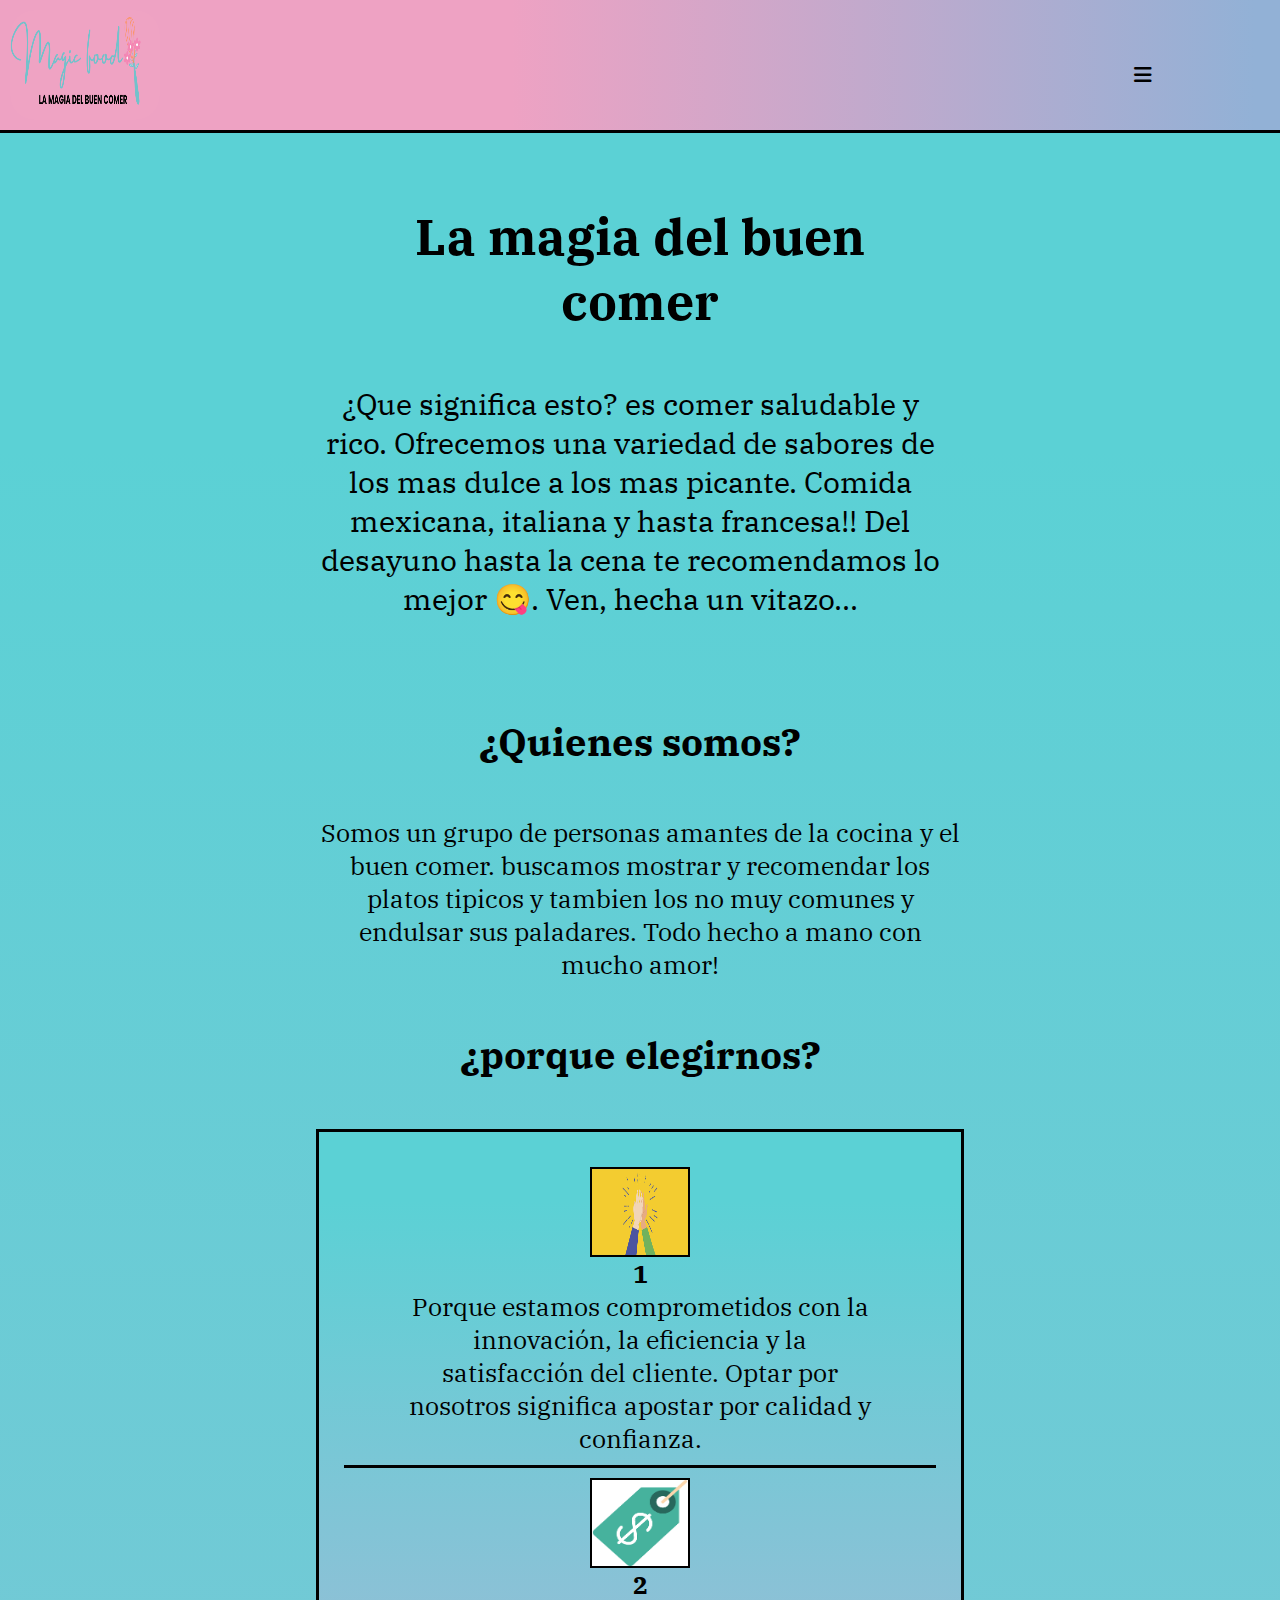
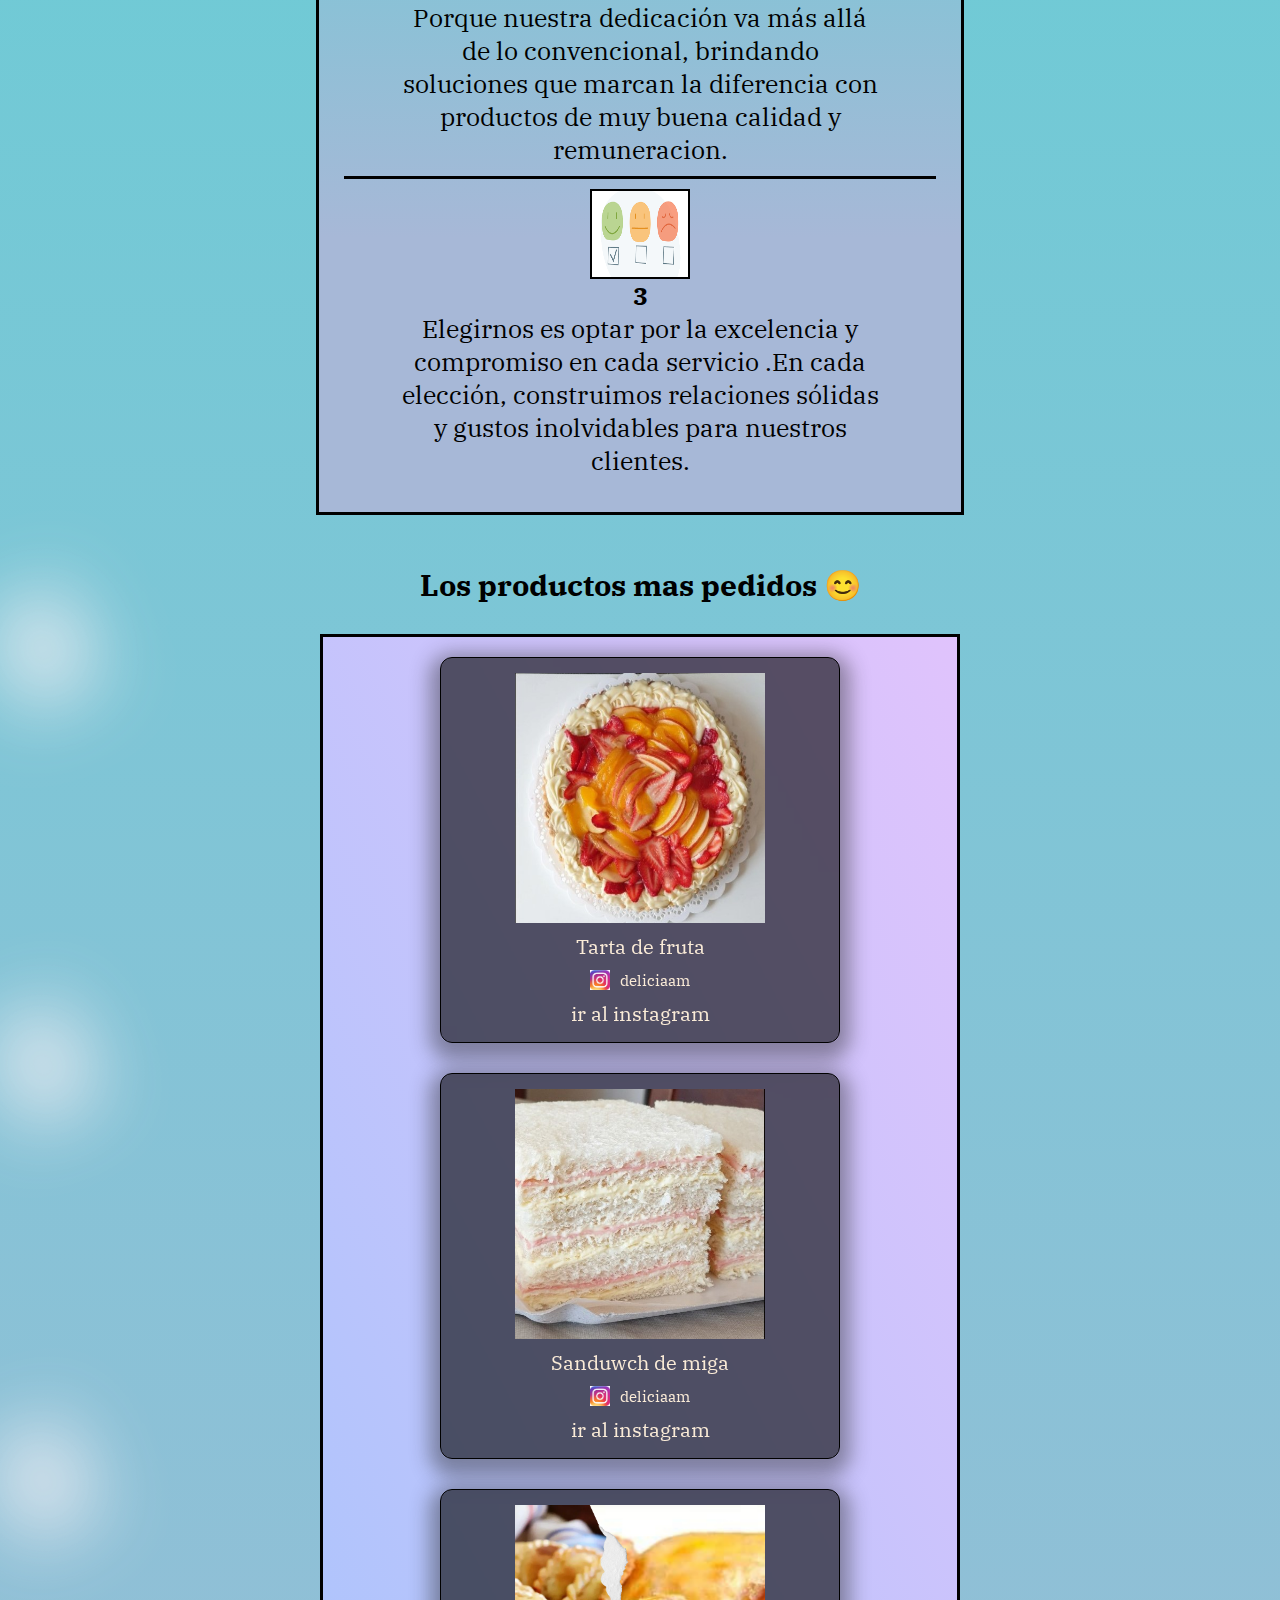
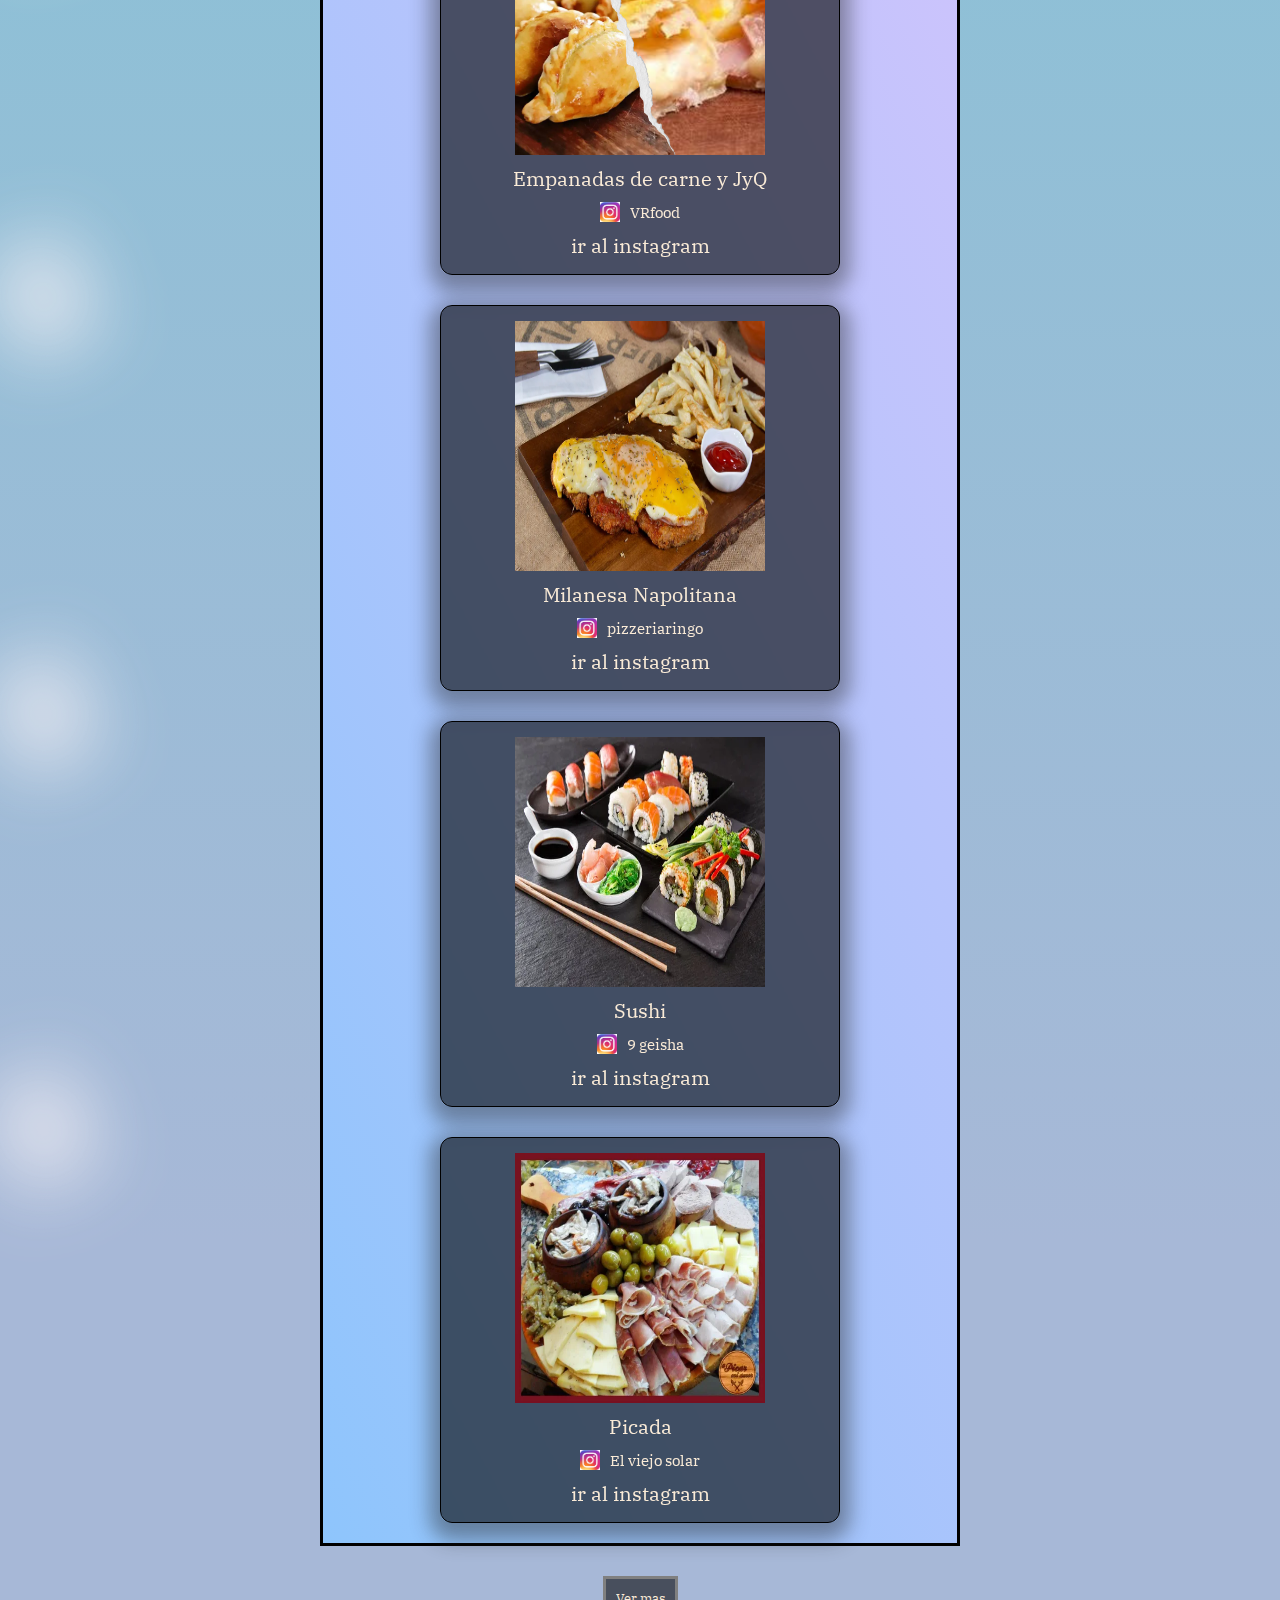
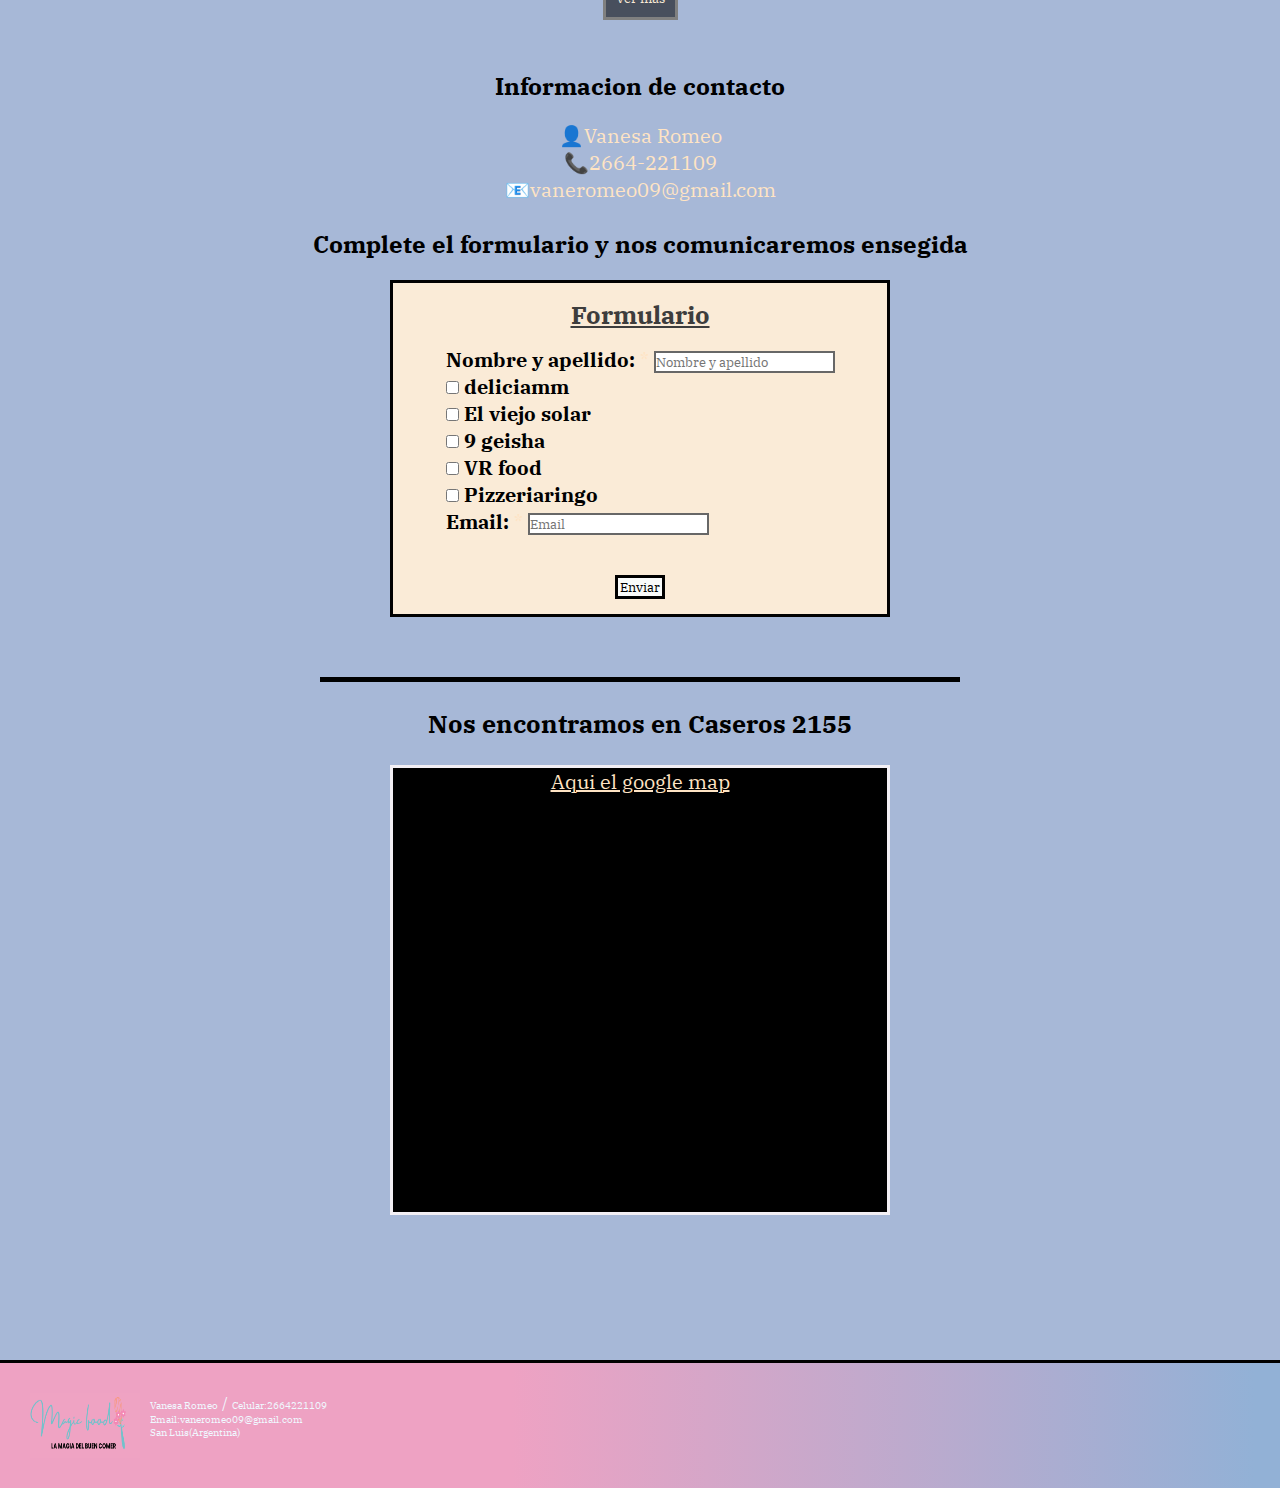
<file: index.html>
|          <!DOCTYPE html>
<html lang="es">
  <head>
    <meta charset="UTF-8" />
    
    <meta http-equiv="X-UA-Compatible" content="IE=edge">
    <meta name="viewport" content="width=device-width, initial-scale=1.0" />
    <title>Magic food</title>
    <link rel="stylesheet" type="text/css" href="style.css" />
    <link  rel="stylesheet" type="text/css" href="mediaquries.css" />
    <link  rel="stylesheet" href="https://cdnjs.cloudflare.com/ajax/libs/font-awesome/6.5.1/css/all.min.css"/>
   
   
  </head>
  <body>
 <!-- header y navBarr -->
    <header>
      <img src="IMG/Magic Food (1).png" alt="LOGO" />
      
      <nav>
        <label for="menu-toggle" class="menu-toggle"><i class="fa-solid fa-bars"></i></label>
        <input id="menu-toggle" type="checkbox" />
        <ul class="nav-list">
          <li><a href="#inicio">Inicio</a></li>
          <li><a href="#soy-section">Conocenos</a></li>
          <li><a href="#soy-div-conteiner">Beneficios</a></li>
          <li><a href="#product-section">Productos</a></li>
          <li><a href="#conteiner-map">Informaciòn</a></li>
          <li><a href="contacto.html">Login</a></li>
          
        </ul>
      </nav>
    </header>
   <!-- main del hero -->
    <main id="inicio">
       <h1>La magia del buen comer</h1>
      <section class="info-section" id="info-section">
      
        <div class="conteiner-info">
        

          <p class="p-hero">
            ¿Que significa esto? es comer saludable y rico. Ofrecemos
            una variedad de sabores de los mas dulce a los mas picante. Comida
            mexicana, italiana y hasta francesa!! Del desayuno hasta la cena te
            recomendamos lo mejor 😋. Ven, hecha un vitazo...
          </p>
       </div>
        
          <div class="img-hero">
            <img src="IMG/fotoportada.jpg" />
            
        </div>
       
      </section>
      <!-- secction de informacion y beneficios -->
      <section class="soy-section" id="soy-section">
        <h2>¿Quienes somos?</h2>
        <p >
          Somos un grupo de personas amantes de la cocina y el buen comer.
          buscamos mostrar y recomendar los platos tipicos y tambien los no muy
          comunes y endulsar sus paladares. Todo hecho a mano con mucho
          amor!
        </p>

        <h2 class="section-card">¿porque elegirnos?</h2>
        <div class="soy-div-conteiner" id="soy-div-conteiner">
          <div class="soy-un-div">
            <img src="IMG/5 Tips para lograr equipos comprometidos.webp"
          
           alt=""""/>
            <h3>1</h3>
            <p>
          Porque estamos comprometidos con la innovación, la eficiencia y la satisfacción del cliente. Optar por nosotros significa apostar por calidad y confianza.
            </p>
          </div>
          <div class="soy-un-div-2">
            <img src="IMG/images.png"
            alt=""""/>
            <h3>2</h3>
            <p>
             Porque nuestra dedicación va más allá de lo convencional, brindando soluciones que marcan la diferencia con productos de muy buena calidad y remuneracion.
            </p>
          </div>
          <div class="soy-un-div">
            <img src="IMG/images (1) - copia.png"
            alt=""""/>
            <h3>3</h3>
            <p>
              Elegirnos es optar por la excelencia y compromiso en cada servicio .En cada elección, construimos relaciones sólidas y gustos inolvidables para nuestros clientes.
          </p>
          </div>
        </section>

        <!-- section de productos -->
       <section class="product-section" id="product-section"> 
      <h2>Los productos mas pedidos 😊</h2>
     
      <div class="product-conteiner">
        <div class="product">
          <img  class="img-product" src="IMG/Imagen de WhatsApp 2024-01-10 a las 19.22.52_3d546edb.jpg"
          alt=""""/>
          <p class="soy-p-product">Tarta de fruta</p>
          <div class="product-div">
          <img class="product-img" src="IMG/580b57fcd9996e24bc43c521.jpg"/>
          <p>deliciaam</p>
        </div>
          <a  href="https://www.instagram.com/deliciasamm?igsh=ZHU0MmdoZXpoYngw" target="_blank"><span>ir al instagram</span></a>
        </div>

        <div class="product">
          <img  class="img-product" src="IMG/Imagen de WhatsApp 2024-01-10 a las 20.02.13_56d41c36.jpg"
          alt=""""/>
          <p class="soy-p-product">Sanduwch de miga</p>
          <div class="product-div">
          <img class="product-img" src="IMG/580b57fcd9996e24bc43c521.jpg"/>
          <p>deliciaam</p>
        </div>
          <a href="https://www.instagram.com/p/CsZVqTBxElJ/" target="_blank"><span>ir al instagram</span></a>
        </div>

        <div class="product">
          <img  class="img-product" src="IMG/Venta de empanadas.png"
          alt=""""/>
          <p class="soy-p-product">Empanadas de carne y JyQ</p>
          <div class="product-div">
          <img class="product-img" src="IMG/580b57fcd9996e24bc43c521.jpg"/>
          <p>VRfood</p>
        </div>
          <a href="https://www.instagram.com/vrfood09/" target="_blank"><span>ir al instagram</span></a>
        </div>

        <div class="product">
          <img  class="img-product" src="IMG/milanesa-napolitana-ok.webp"
          alt=""""/>
          <p class="soy-p-product">Milanesa Napolitana</p>
          <div class="product-div">
          <img class="product-img" src="IMG/580b57fcd9996e24bc43c521.jpg"/>
          <p>pizzeriaringo</p>
          
        </div>
          <a  href="https://www.instagram.com/pizzeriaringo/" target="_blank"><span>ir al instagram</span></a>
        </div>

        <div class="product">
          <img  class="img-product" src="IMG/360_F_82346311_Ei9MME34m3GPY1VnHgbcK5Vp5YT4hxKl.webp"
          alt=""""/>
          <p class="soy-p-product">Sushi</p>
          <div class="product-div">
          <img class="product-img" src="IMG/580b57fcd9996e24bc43c521.jpg"/>
          <p>9 geisha</p>
        </div>
          <a href="https://www.instagram.com/9geishas_sushi/" target="_blank"><span>ir al instagram</span></a>
        </div>

        <div class="product">
          <img  class="img-product" src="IMG/41d2d8d4858507904a832d1177978547.webp"
          alt=""""/>
          <p class="soy-p-product">Picada</p>
          <div class="product-div">
          <img class="product-img" src="IMG/580b57fcd9996e24bc43c521.jpg"/>
          <p>El viejo solar </p>
        </div>
          <a href="https://www.instagram.com/elviejosolar/" target="_blank"><span>ir al instagram</span></a>
        </div>
      
      </div> 
  
    <button href="#">Ver mas</button>                   
  </section>
  <!-- formulario y mapa -->
<div class="conteiner-map" id="conteiner-map">
  <h2>Informacion de contacto</h2>
  <br>
  <span>👤Vanesa Romeo</span>
  <span>📞2664-221109</span>
  <span>📧vaneromeo09@gmail.com</span>
  <h2 class="map-h2">Complete el formulario y nos comunicaremos ensegida</h2>
  <div class="map-div">
    <h3>Formulario</h3>
  <form >
    <div>
    <label for="nombre y apellido"><b>Nombre y apellido:</b>
      <span class="span-formulario">*</span>
    </label>
    <input type="text" id="nombre y apellido"/ required="obligatorio" placeholder="Nombre y apellido">
  </div>

  <div class="check-div">
  <div><input type="checkbox" id="miCheckbox" name="miCheckbox" value="valor">
 <label for="miCheckbox"><b>deliciamm</b>
  </label></div>
<div>
<input type="checkbox" id="miCheckbox" name="miCheckbox" value="valor">
<label for="miCheckbox"><b>El viejo solar</b>
</label> </div>
<div>
<input type="checkbox" id="miCheckbox" name="miCheckbox" value="valor">
<label for="miCheckbox"><b>9 geisha</b>
</label>
</div>
<div>
<input type="checkbox" id="miCheckbox" name="miCheckbox" value="valor">
<label for="miCheckbox"><b>VR food</b>
</label></div>
<div>
<input type="checkbox" id="miCheckbox" name="miCheckbox" value="valor">
<label for="miCheckbox"><b>Pizzeriaringo</b>
</label></div>
</div>
<div>
  <label for="email"><b>Email:</b>
    <span class="span-formulario">*</span>
    </label>
    <input type="email" id="email" required="obligatorio"  name="introducir_email" placeholder="Email">
 </div>

<div class="enviar"> 
  <input  type="submit" value="Enviar" >
 </div>

 



 </form></div>

 
  <div  class="mapa" >
  <h3>Nos encontramos en Caseros 2155</h3>
    <div class="div-span"><span> Aqui el google map</span>
  
      <iframe src="https://www.google.com/maps/embed?pb=!1m18!1m12!1m3!1d3335.24597715996!2d-66.34815162435756!3d-33.286227289120745!2m3!1f0!2f0!3f0!3m2!1i1024!2i768!4f13.1!3m3!1m2!1s0x95d43938714cf61f%3A0xe47069daf614129c!2sCaseros%202155%2C%20D5700HIP%20San%20Luis!5e0!3m2!1ses-419!2sar!4v1708393836270!5m2!1ses-419!2sar" width="600" height="450" style="border:0;" allowfullscreen="" loading="lazy" referrerpolicy="no-referrer-when-downgrade"></iframe
        width="300"
        height="200"
        style="border: 0"
        allowfullscreen=""
        loading="lazy"
        referrerpolicy="no-referrer-when-downgrade">

    </div>
</div>
</div>

    </main>
    <!-- footer -->
<footer><div class="pie-pag">
     <div> <img src="IMG/Magic Food (1).png"/></div>
      <div><p>  <a href="""">Vanesa Romeo</a> / <a href="""">Celular:2664221109</a> <br> <a href="""">Email:vaneromeo09@gmail.com</a>  <br> <a href="""">San Luis(Argentina)</a></p></div>
    </div></footer>
  
  
  </body>
    
  </html>
</file>
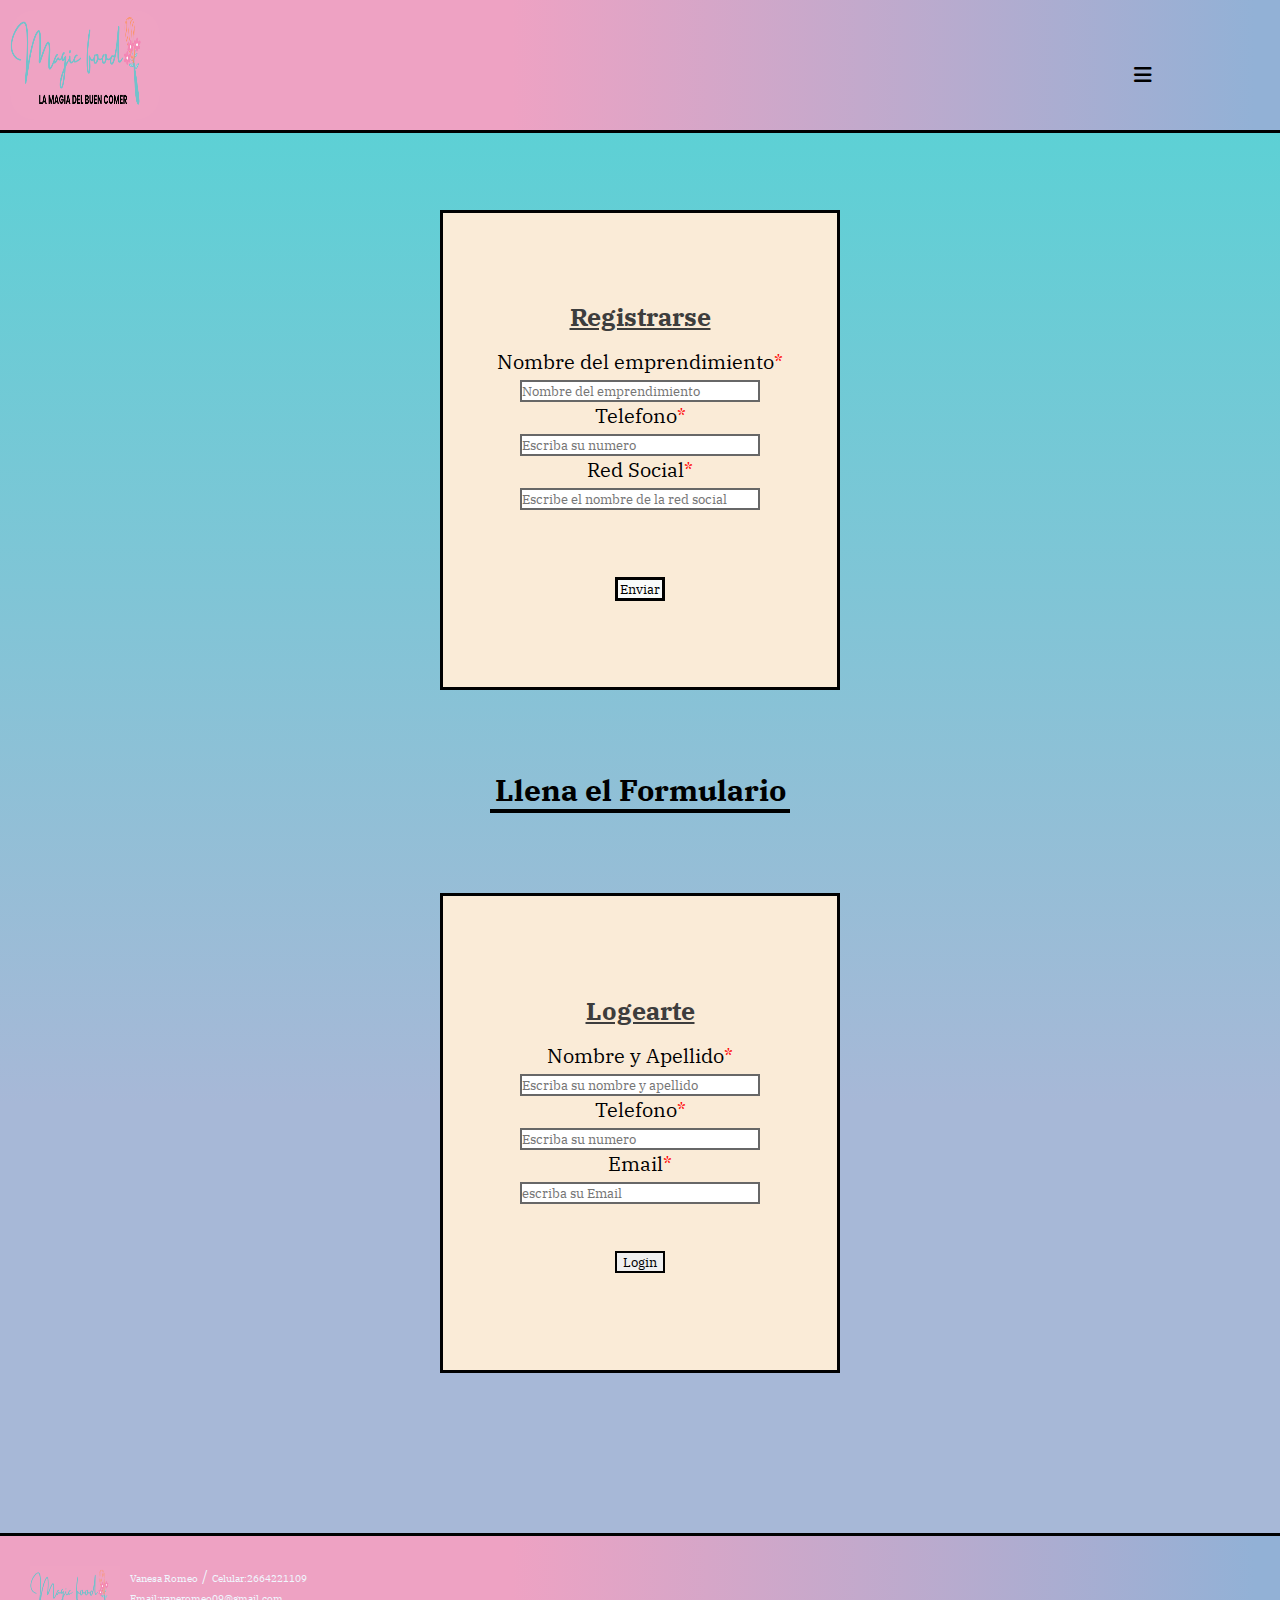
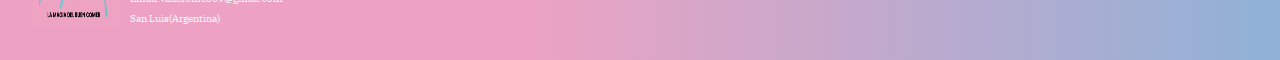
<file: contacto.html>
<!DOCTYPE html>
<html lang="es">
<head>
    <meta charset="UTF-8">
    <meta name="viewport" content="width=device-width, initial-scale=1.0">
    <title>Magic food</title>
     <link rel="stylesheet" type="text/css" href="style.css" />
     <link  rel="stylesheet" type="text/css" href="mediaquries2.css" />
     <link  rel="stylesheet" href="https://cdnjs.cloudflare.com/ajax/libs/font-awesome/6.5.1/css/all.min.css"/>
    </head>
<body>
    <header>
      <img src="IMG/Magic Food (1).png" alt="LOGO" />
      <nav>
        <label for="menu-toggle" class="menu-toggle"><i class="fa-solid fa-bars"></i></label>
        <input id="menu-toggle" type="checkbox" />
        <ul class="nav-list">
                   <li><a href="index.html" >Inicio</a></li>
        </ul>  
</nav>
    </header>


    <div class="conteiner">
     

      <div class="conteiner-formulario"> 
        <div class="div-formulario">
                
          <h3>Registrarse</h3>
          
                <form>
            <p>        
               <label for="nombre">Nombre del emprendimiento<span class="span-formulario">*</span>
                        </label>
                        <input type="text" id="nombre" required="obligatorio" name="nombre" placeholder="Nombre del emprendimiento"/>                     
                      </p> 
                       <p>
        <label for="telefone">Telefono
        <span class="span-formulario">*</span>
        </label>
        <input type="tel" id="telefone" required="obligatorio"  name="introducir_telefono" placeholder="Escriba su numero">
        </p>
        <p> 
          <label for="redSocial">Red Social
          <span class="span-formulario">*</span></label>
          <input type="text" id="redSocial" name="redSocial" placeholder="Escribe el nombre de la red social">
        </p>
        <span class="span-formulario2">* campo obligatorio</span>
       
                <p class="enviar">
                   <input  type="submit" value="Enviar" />
                  </p>

</form></div>
<!-- linea del formulario -->
<div class="text-formulario"><h2 >Llena el Formulario</h2>
<div class="linea"></div></div> 

<!-- formulario 2 -->
<div class="div-formulario">
          
  <h3>Logearte</h3>
  <form>
    <p>        
       <label for="nombre">Nombre y Apellido
         <span class="span-formulario">*</span>
                </label>
                <input type="text" id="nombre" required="obligatorio" name="nombre" placeholder="Escriba su nombre y apellido"/>                     
              </p> 
               <p>
<label for="telefone">Telefono
<span class="span-formulario">*</span>
</label>
<input type="tel" id="telefone" required="obligatorio"  name="introducir_telefono" placeholder="Escriba su numero">
</p>
<p> 
  <label for="email">Email
  <span class="span-formulario">*</span>
  </label>
  <input type="email" id="email" required="obligatorio"  name="introducir_email" placeholder="escriba su Email">
  </p>
  <span class="span-formulario2">* campo obligatorio</span>
    

        <p class="Login">
           <input  type="submit" value="Login" />
          </p>

</form>
</div>



        
    </div>
   
  </div>

  <!-- footer -->
  <footer><div class="pie-pag2">
    <div> <img src="IMG/Magic Food (1).png"/></div>
     <div><p>  <a href="""">Vanesa Romeo</a> / <a href="""">Celular:2664221109</a> <br> <a href="""">Email:vaneromeo09@gmail.com</a> <br><a href="""">San Luis(Argentina)</a></p></div>
   </div></footer>
</body>


</html>
</file>
<file: style.css>
@import url("https://fonts.googleapis.com/css2?family=IBM+Plex+Serif:ital,wght@0,100;0,300;0,400;0,500;0,700;1,200&family=Josefin+Sans:ital,wght@0,200;0,400;0,700;1,300&display=swap");

* {
  margin: 0;
  padding: 0;
  text-decoration: none;
  list-style-type: none;
  box-sizing: border-box;
  font-family: "IBM Plex Serif", serif;
}

body {
  width: 100%;

  display: flex;
  justify-content: center;
  flex-direction: column;
  align-items: center;
  overflow-x: hidden;
}
/* Header */

header {
  background: linear-gradient(
    90deg,
    rgb(238, 162, 195) 40%,
    rgba(146, 177, 214, 1) 98%
  );
  position: fixed;
  border-bottom: 3px solid #000;
  display: flex;
  justify-content: space-between;
  padding: 10px;
  align-items: center;
  top: 0;
  left: 0;
  width: 100%;
  z-index: 1000;
}

header img {
  width: 150px;
  height: 110px;
  border-radius: 24px;
}

.nav-text {
  background-color: rgba(213, 144, 174, 1) 5%;
  border-radius: 5px;
}

nav {
  display: flex;
 
}
.nav-list {
  display: flex;
  gap: 30px;
  text-align: left;
  width: 100%;
  padding: 10px;
}

.menu-toggle {
  display: flex;
 font-size: 25px;
 
}

a {
  font-size: 20px;
}

.nav-list a:hover {
  border: 2px solid #8ec5fc;
  color: #000;
  background-color: rgba(0, 255, 255, 0.585);
  transition: all 0.9s;
}

/* Body-section hero y div conteiner de pagina login */
main,
.conteiner {
  background: linear-gradient(
    0deg,
    rgba(167, 184, 215, 1) 28%,
    rgba(91, 209, 213, 1) 93%
  );

  display: flex;
  flex-direction: column;
  align-items: center;
  padding: 70px;
  width: 100%;
}

h1 {
  margin-top: 10%;
  font-size: 50px;
  font-weight: 700;
  margin-bottom: 30px;
  text-align: center;
}

.info-section {
  display: flex;
  align-items: center;

  justify-content: space-between;
  text-align: center;
  gap: 20px;
  padding: 20px;
}

.info-section img {
  width: 400px;
  height: 350px;
  align-items: center;
  border: 3px solid #000;
}

.conteiner-info {
  display: flex;
  justify-content: space-between;
  align-items: center;
  gap: 20px;
  p {
    font-size: 30px;
    margin-bottom: 30px;
    text-align: center;
  }
}

/* Section-Conocenos */
.soy-section {
  display: flex;
  flex-direction: column;
  align-items: center;
  justify-content: center;
  text-align: center;
  font-size: 25px;
  padding: 50px;
  gap: 50px;
}

/* section-Beneficios */

.soy-div-conteiner {
  display: flex;
  padding: 25px;
  gap: 25px;
  border: 3px solid #000;
  background: linear-gradient(
    0deg,
    rgba(167, 184, 215, 1) 28%,
    rgba(91, 209, 213, 1) 93%
  );
}

.soy-un-div,
.soy-un-div-2 {
  display: flex;
  width: 352px;
  flex-direction: column;
  text-align: left;
  justify-content: center;
  align-items: center;
  padding: 10px;
}

.soy-un-div-2 {
  border-left: 3px solid #000;
  border-right: 3px solid #000;
}

.soy-div-conteiner p,
h3 {
  font-size: 25px;
}

.soy-div-conteiner img {
  width: 100px;
  height: 90px;
  border: 2px solid #000;
}
/* Section-Productos */

.product-section {
  display: flex;
  flex-direction: column;
  align-items: center;
  gap: 30px;
}

.product-section h2 {
  font-size: 30px;
}

.soy-p-product {
  text-align: center;
  font-size: 20px;
}
.product {
  position: relative;
  width: 352px;
  padding: 15px;
  display: flex;
  flex-direction: column;
  justify-content: center;
  align-items: center;
  gap: 10px;

  text-align: center;
  backdrop-filter: blur(7px);
  z-index: 999;
  background-color: rgba(0, 0, 0, 0.603);
  border-radius: 12px;
  border: 1px solid #000;
  box-shadow: 0 7px 20px 10px rgba(36, 35, 35, 0.426);
  transition: all 0.7s ease;
}

/* animacion del product */
.product::before {
  position: absolute;
  position: fixed;
  content: "";
  box-shadow: 0 0 80px 40px #f2eff4f2;
  top: -5%;
  left: -100%;
  transform: rotate(-20deg);
  height: 20px;
  transition: 0.7s all;
}

.product:hover::before {
  filter: brightness(0.5);
  top: -80%;

  left: 100%;
}

.product:hover {
  border: 1px solid #e9d9f4f2;
  box-shadow: 0 7px 20px 10px rgba(36, 35, 35, 0.397);
  transform: scale(1.025);
  transition: all 0.7s ease;
}
.product span:hover {
  color: #e2cdf6a4;
  transition: 0.3s all;
}

.product-conteiner {
  border: 3px solid #000;
  width: 1200px;
  display: flex;
  background-color: #8ec5fc;
  background-image: linear-gradient(62deg, #8ec5fc 0%, #e0c3fc 100%);
  justify-content: center;
  align-items: center;
  gap: 30px;
  padding: 20px;
  flex-wrap: wrap;
}

.product-conteiner p,
span {
  color: antiquewhite;
}

.img-product {
  width: 250px;
  height: 250px;
}

.product-div img {
  width: 20px;
  height: 20px;
  display: flex;
  justify-content: space-between;
}

.product-div {
  display: flex;
  justify-content: center;
  align-items: center;
  gap: 10px;
  font-size: 15px;
}
.soy-un-link {
  display: flex;
  justify-content: center;
  align-items: center;
  font-size: 10px;
}

/* boton del product conteiner */

button {
  background-color: rgba(0, 0, 0, 0.57);
  border: 3px solid gray;
  color: antiquewhite;
  padding: 10px;
  cursor: pointer;
}

button:hover {
  border: 3px solid rgba(250, 247, 247, 0.844);
  transition: 1s all;
  color: #8ec5fc;
}

/* Pagina de login-Contacto.html */
.conteiner {
  padding-top: 120px;
}

.conteiner-formulario {
  display: flex;
  justify-content: center;
  align-items: center;
  gap: 80px;
  padding: 90px;
}

.div-formulario {
  display: flex;
  flex-direction: column;
  align-items: center;
  gap: 15px;
  border: 3px solid #000;
  padding: 10px;
  width: 500px;
    height: 550px;
  background-color: rgb(250, 235, 215);
}

.div-formulario input {
  width: 240px;
}

.div-formulario label {
  display: flex;
  justify-content: center;
  align-items: center;
}

.div-formulario h3 {
  text-align: center;
  text-decoration: underline;
  color: #3d3d3d;
}

.Login input,
.enviar input {
  width: 50px;
  border: 2px solid #000;
}

.Login input:hover {
  background-color: rgba(240, 248, 255, 0.963);
  color: rgba(0, 0, 255, 0.452);
}

.Login,
.enviar {
  margin-top: 15px;
  text-align: center;
}
.span-formulario {
  color: red;
}

.linea {
  width: 300px;
  height: 4px;
  background-color: #000;
}

.text-formulario {
  font-size: 20px;
}

/* section Formulario y Mapa */

iframe {
  padding: 20px;
  width: 500px;
  height: 500px;
}

.map-h2 {
  margin-top: 25px;
}
.section-map {
  padding: 50px;
  text-align: center;
  text-decoration: underline;
}

.section-map h3 {
  margin-top: 70px;
}

.conteiner-final {
  display: flex;
  justify-content: center;
  flex-direction: column;
}

input {
  border: 2px solid #00000098;
}

.conteiner-map {
  display: flex;
  flex-direction: column;
  align-items: center;
  padding: 50px;
 
}

.conteiner-map span{
  font-size: 20px;
  color:bisque;
   } 
.map-div {
  display: flex;
  flex-direction: column;
  justify-content: left;
  align-items: center;
  width: 500px;
  background-color: rgb(250, 235, 215);
  gap: 15px;
  padding: 15px;
  border: 3px solid #000;
  margin-bottom: 60px;
  margin-top: 20px;
}

form {
  font-size: 20px;
  font-family: "IBM Plex Serif", serif;
}

.enviar input:hover {
  background-color: rgba(240, 248, 255, 0.963);
  color: rgba(0, 0, 255, 0.452);
}

.enviar input {
  width: 50px;
  border: 3px solid #000;
  background-color: rgb(249, 251, 250);
  margin-top: 25px;
}

.map-div h3 {
  text-decoration: underline;
  color: #3d3d3d;
}

.mapa {
  border-top: 5px solid #000;
  width: 1300px;
  margin-bottom: 0;

  display: flex;
  flex-direction: column;
  align-items: center;
  justify-content: center;
  padding: 25px;
  gap: 25px;
}
.div-span {
  background-color: #000;
  border: 3px solid #f2eff4;
  width: 350px;
  height: 450px;
  display: flex;
  flex-direction: column;
  align-items: center;
}

.div-span span {
  text-decoration: underline;
}
iframe {
  width: 300px;
  height: 370px;
}

/* Footer */

footer {
  background: linear-gradient(
    90deg,
    rgb(238, 162, 195) 40%,
    rgba(146, 177, 214, 1) 98%
  );
  display: flex;
  justify-content: left;
  border-top: 3px solid #000;
  padding: 10px;
  width: 100%;
}

footer p,
a {
  color: aliceblue;
}


.pie-pag, .pie-pag2 {
  gap: 10px;
  padding: 20px;
  display: flex;
   
}



.pie-pag img {
  width: 110px;
  height: 65px;
}

/* Responsive */
#menu-toggle {
  display: none;
}

.menu-toggle {
  display: none;
  position: absolute;
  right: 10%;
}
</file>
<file: mediaquries.css>
@media screen and (max-width: 1920px) {

  header a {
    font-size: 20px;
  }

  
.nav-list a:hover {
  border: 2px solid #8ec5fc;
  color: #000;
  background-color: rgba(0, 255, 255, 0.585);
  transition: all 0.9s;
}
  body {
    overflow-x: hidden;
  }
/* animacion del product */
.product::before {
  position: absolute;
  position: fixed;
  content: "";
  box-shadow: 0 0 80px 40px #f2eff4f2;
  top: -5%;
  left: -100%;
  transform: rotate(-20deg);
  height: 20px;
  transition: 0.7s all;
}

.product:hover::before {
  filter: brightness(0.5);
  top: -80%;

  left: 100%;
}

.product:hover {
  border: 1px solid #e9d9f4f2;
  box-shadow: 0 7px 20px 10px rgba(36, 35, 35, 0.397);
  transform: scale(1.025);
  transition: all 0.7s ease;
}
.product span:hover {
  color: #e2cdf6a4;
  transition: 0.3s all;
}

.product-conteiner {
  border: 3px solid #000;
  width: 1200px;
  display: flex;
  background-color: #8ec5fc;
  background-image: linear-gradient(62deg, #8ec5fc 0%, #e0c3fc 100%);
  justify-content: center;
  align-items: center;
  gap: 30px;
  padding: 20px;
  flex-wrap: wrap;
}

.mapa {
  width: 940px;
}

.mapa-div{
 width: 500px;
}

.div-span {

  width: 500px;
  height: 450px;
  
}

  /*footer  */

.pie-pag2 img {
    width: 90px;
    height: 60px;
  } 
 
  footer a {
   font-size: 10px;
  }
} 

/* pantalla desde 1438px hasta 963px */

@media (max-width: 1280px) {
  

  body {
    overflow-x: hidden;
  }

  #menu-toggle:checked + .nav-list {
    display: flex;
  }

  .menu-toggle {
    display: flex;
    font-size: 20px;
  } 

  .nav-list {
    flex-direction: column;
    position: absolute;
    top: 130px;
    right: 30px;
    background-color: #000000c4;
    width: 160px;
    padding: 10px;
    border-radius: 0 0 15px 15px;
    border: 3px solid gray;
    border-top: none;
    display: none;
  }


header img{
  width: 150px;
  height: 110px;
}

  h1 {
    width: 450px;
  }

  .info-section p {
    text-align: center;
    display: flex;
    flex-direction: column;
    justify-content: center;
    align-items: center;
  }

  .conteiner-info p,
  .soy-section p {
    text-align: center;
    width: 640px;
  }
  .soy-un-div p,
  .soy-un-div-2 p {
    text-align: center;
    width: 480px;
  }

  .soy-un-div,
  .soy-un-div-2 {
    width: 592px;
  }


  .info-section img {
    display: none;
  }

  .soy-div-conteiner {
    display: block;
  }

  .soy-un-div-2 {
    border-left: none;
    border-right: none;
    border-bottom: 3px solid #000;
    border-top: 3px solid #000;
  }
  .product-conteiner {
    display: flex;
    flex-direction: column;
    align-items: center;
    justify-content: center;
    width: 640px;
  }
  .product {
    width: 400px;
  }

  .mapa {
    width: 640px;
  }
  .conteiner-map h2 {
    text-align: center;
  }
  .map-div {
    width: 500px;
  }
 
 
}

/* pantalla desde 960px hasta 575px */

@media (max-width: 960px) {

  #menu-toggle:checked + .nav-list {
    display: flex;
  }

  .menu-toggle {
    display: flex;
    font-size: 20px;
  } 



  .nav-list {
    flex-direction: column;
    position: absolute;
    top: 130px;
    right: 30px;
    background-color: #000000c4;
    width: 160px;
    padding: 10px;
    border-radius: 0 0 15px 15px;
    border: 3px solid gray;
    border-top: none;
    display: none;
  }


  h1 {
    width: 550px;
    font-size: 40px;
  }
.info-section img {
    display: none;
  }
  .info-section p {
    text-align: center;
    display: flex;
    flex-direction: column;
    justify-content: center;
    align-items: center;
  }

  .conteiner-info p,
  .soy-section p {
    text-align: center;
    width: 550px;
  }
  
  .soy-div-conteiner {
    display: block;
  }
  .soy-un-div p,
  .soy-un-div-2 p {
    text-align: center;
    width: 400px;
  }

  .soy-un-div,
  .soy-un-div-2 {
    width: 450px;
  }

  .soy-un-div-2 {
    border-left: none;
    border-right: none;
    border-bottom: 3px solid #000;
    border-top: 3px solid #000;
  }

/* section product */
  .product-conteiner {
    display: flex;
    flex-direction: column;
    align-items: center;
    justify-content: center;
    width: 500px;
  }
  .product {
    width: 300px;
  }

  /* section mapa */
  .mapa {
    width: 500px;
  }
  .conteiner-map h2 {
    text-align: center;
  }
  .map-div {
    width: 500px;
  }

  .mapa{
width: 250px;
  }

  .mapa h3{
    width: 400px;
  }
 
 

}

/* pantalla de 575px hasta 360px */
@media  (max-width: 575px) {

main {
  overflow: hidden;
 
} 

header img {
    width: 130px;
    height: 60px;
  } 

  .menu-toggle {
    display: flex;
   font-size: 20px;
   
  }

  .nav-list {
    flex-direction: column;
    position: absolute;
    top: 80px;
    right: 20px;
    background-color: #000000c4;
    width: 140px;
    padding: 15px;
     border-radius: 0 0 15px 15px;
    border: 3px solid rgba(128, 128, 128, 0.968);
    border-top: none;
    display: none;
  }

  .nav-list a {
    font-size: 20px;
  }

  #menu-toggle:checked + .nav-list {
    display: flex;
  }

   h1 {
   
    font-size: 30px;
    width: 350px;
  }
.p-hero{
  margin-left: 20px;
}
  .conteiner-info p,
  .soy-section p,
  .soy-p-section {
    width: 350px;
    padding: 10px;
    font-size: 20px;
    text-align: center;
    
  }
  .soy-div-conteiner p{
    width: 300;
  }

  .soy-section h2,
  .section-card h2,
  .product-section h2,
  .conteiner-map h2 {
   text-align: center;
    font-size: 25px;
  }

   .soy-div-conteiner { 
    display: block;
    width: 320px;
    display: flex;
    flex-direction: column;
    justify-content: center;
    align-items: center;
  } 
  .soy-un-div-2 {
    width: 300px;
    text-align: center;
  }
  .product-conteiner {
    display: flex;
    flex-direction: column;
    align-items: center;
    justify-content: center;
    width: 320px;
  }
  .product {
    width: 250px;
  }

  .img-product {
    width: 180px;
    height: 180px;
  }

 .conteiner-map span{
font-size: 20px;
color:bisque;
 } 
 .conteiner-map h3{
  width: 300px;
  text-align: center;
 }

 
 .map-div {
    width: 320px;
    padding:  0 60px  15px 60px;
  }

  .div-span{
    width: 320px;
  }

 
  
  footer img{
    width: 100px;
   height: 40px;;
       
     } 
  
}
</file>
<file: mediaquries2.css>
/* pagina login */

@media screen and (max-width: 1920px){
 
    header a {
        font-size: 20px;
      }
    
      .div-formulario{
        
        width: 400px;
        height: 450px;
        display: flex;
        flex-direction: column;
        justify-content: center;
        align-items: center;
        text-align: center;
      } 
    
    
    .pie-pag2 img {
        width: 90px;
        height: 60px;
      } 
     
      footer a {
       font-size: 10px;
      }
    
    }
     
    
    
    /* pantalla desde 1438px hasta 963px */
    
    @media (max-width: 1280px){
      #menu-toggle:checked + .nav-list {
        display: flex;
      }
    
      .menu-toggle {
        display: flex;
        font-size: 20px;
      } 
    
      .nav-list {
        flex-direction: column;
        position: absolute;
        top: 130px;
        right: 30px;
        background-color: #000000c4;
        width: 160px;
        padding: 10px;
        border-radius: 0 0 15px 15px;
        border: 3px solid gray;
        border-top: none;
        display: none;
      }
    
    
        .conteiner-formulario{
            display: flex;
            flex-direction: column;
            justify-content: center;
            align-items: center;
            text-align: center; 
        }
        .div-formulario{
        
            width: 400px;
            height: 480px;
            display: flex;
            flex-direction: column;
            justify-content: center;
            align-items: center;
            text-align: center;
          }
          
         
    }
    
    
    /* pantalla desde 960px hasta 575px */
    
    @media (max-width: 960px){
        
    
    .conteiner-formulario{
        display: flex;
        flex-direction: column;
        justify-content: center;
        align-items: center;
        text-align: center; 
    }
    .div-formulario{
    
        width: 400px;
        height: 480px;
        display: flex;
        flex-direction: column;
        justify-content: center;
        align-items: center;
        text-align: center;
      }
    
      
    
      .Login input,
    .enviar input {
      width: 60px;
      border: 2px solid #000;
      font-size: 15px;
    }
    
    .Login input:hover {
      background-color: rgba(240, 248, 255, 0.963);
      color: rgba(0, 0, 255, 0.452);
    }
    
    .Login,
    .enviar {
      margin-top: 15px;
      text-align: center;
    
    }
    .span-formulario {
      color: red;
    } 
    
    
    
    }
    
    
    /* pantalla de 575px hasta 360px */
    @media (min-width: 360px) and (max-width: 575px) {
      header img{
        width: 130px;
        height: 60px;
      }  
    
      .menu-toggle {
        display: flex;
       font-size: 20px;
       
      }
    
      .nav-list {
        flex-direction: column;
        position: absolute;
        top: 80px;
        right: 20px;
        background-color: #000000c4;
        width: 140px;
        padding: 15px;
        border-radius: 0 0 15px 15px;
        border: 3px solid rgba(128, 128, 128, 0.968);
        border-top: none;
        display: none;
      }
    
      .nav-list a {
        font-size: 20px;
      }
      #menu-toggle:checked + .nav-list {
        display: flex;
      }
    
      .conteiner-formulario{
        width: 300px;
      }
      .div-formulario{
        width: 300px;
        height: 360px;
      }
    
      .span-formulario2{
        color:red;
        font-size: 15px;
        padding-top: 10px;
      }
    
      .enviar, .login{
       margin-top: 0%;
    
      }
    
    
        
    
      footer img{
        width: 100px;
       height: 40px;;
           
         } 
    }
</file>
